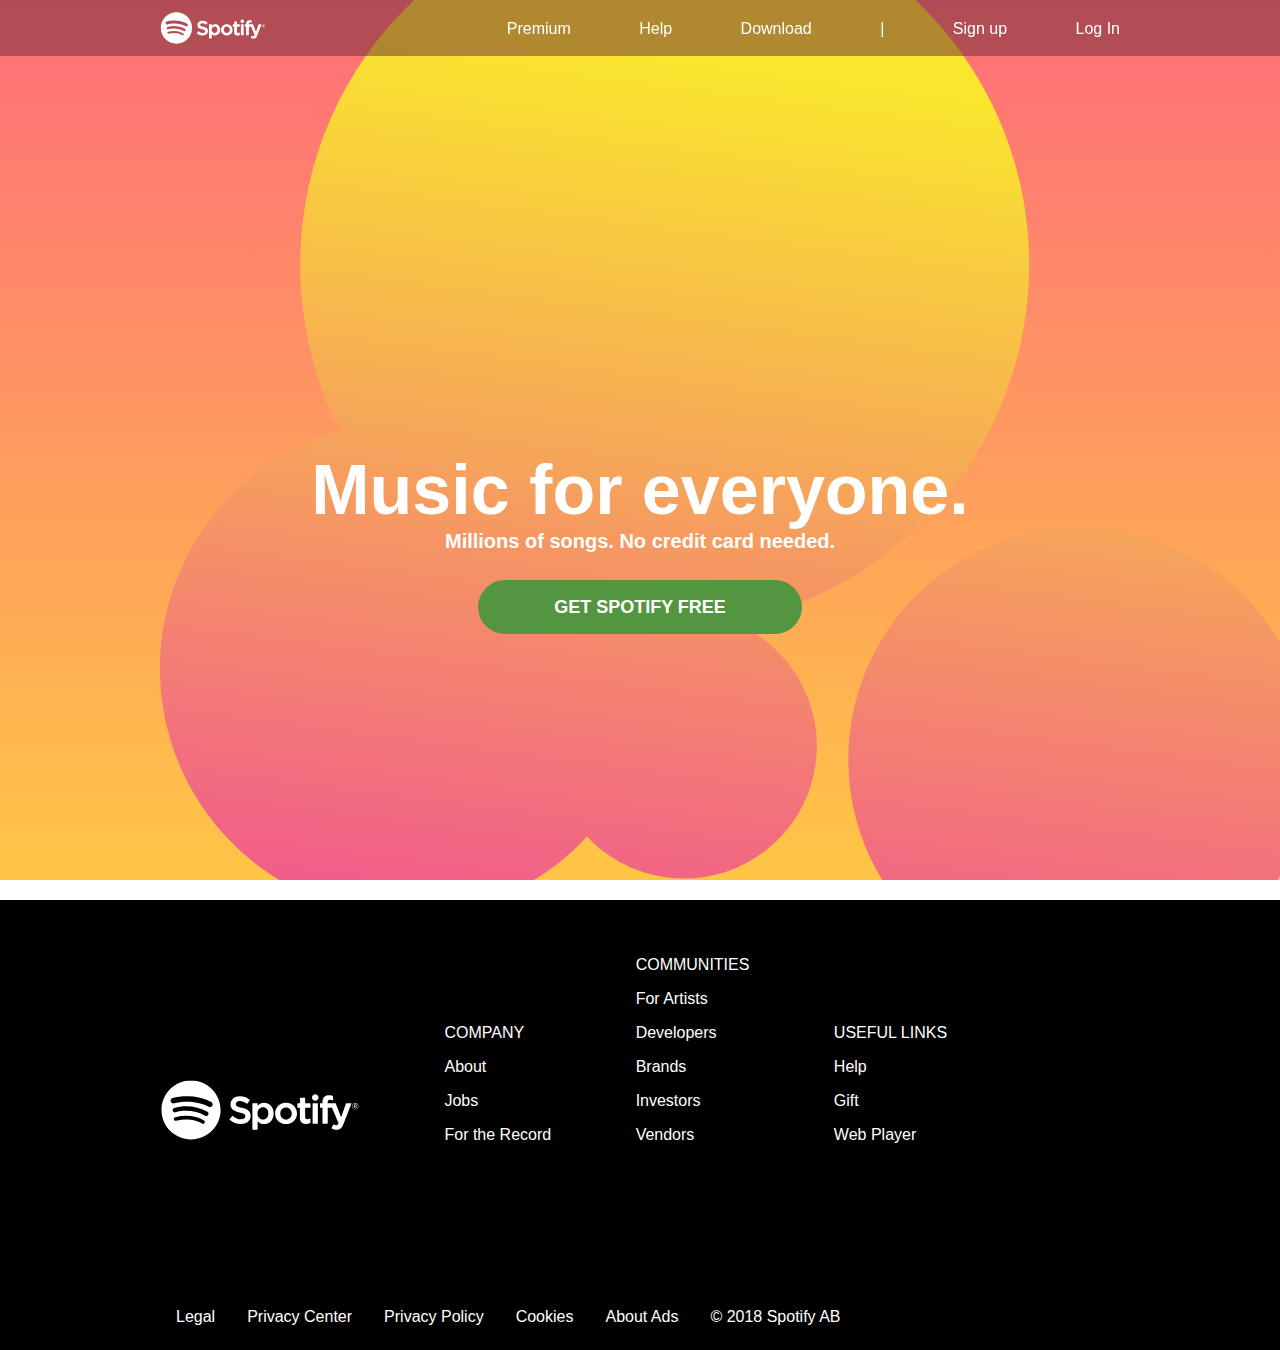
<file: index.html>
<!DOCTYPE html>
<html>
<head>
  <title>Spotify</title>
  <link rel="stylesheet" href="style.css">
  <meta charset="utf-8">
</head>

<body>

  <div class="nav">
    <img src="logo.svg" class="logo" alt="logo">
    <ul>
      <li><a href="#">Premium</a></li>
      <li><a href="#">Help</a></li>
      <li><a href="#">Download</a></li>
      <li>|</li>
      <li><a href="#">Sign up</a></li>
      <li><a href="#">Log In</a></li>
    </ul>
  </div>

  <div class="wrapper">
    <div class="bg"></div>
    <div class="main">
      <h1>Music for everyone.</h1>
      <h4>Millions of songs. No credit card needed.</h4>
      <button>GET SPOTIFY FREE</button>
    </div>

    <div class="footer">
      <div class="info">
        <div class="s-info">
            <ul>
              <li class="col-1"><img src="logo.svg"></li>
              <li class="col-1">
                <ul>
                  <li>COMPANY</li>
                  <li><a href="#">About</a></li>
                  <li><a href="#">Jobs</a></li>
                  <li><a href="#">For the Record</a></li>
                </ul>
              </li>
              <li class="col-1">
                <ul>
                  <li>communities</li>
                  <li><a href="#">For Artists</a></li>
                  <li><a href="#">Developers</a></li>
                  <li><a href="#">Brands</a></li>
                  <li><a href="#">Investors</a></li>
                  <li><a href="#">Vendors</a></li>
                </ul>
              </li>
              <li class="col-1">
                <ul>
                  <li>useful links</li>
                  <li><a href="#">Help</a></li>
                  <li><a href="#">Gift</a></li>
                  <li><a href="#">Web Player</a></li>
                </ul>
              </li>
            </ul>
        </div>
        
        <div class="social">

        </div>
      </div>
      <div class="credit">
        <ul>
          <li>Legal</li>
          <li>Privacy Center</li>
          <li>Privacy Policy</li>
          <li>Cookies</li>
          <li>About Ads</li>
          <li>&#x000A9; 2018 Spotify AB</li>
        </ul>
      </div>
    </div>
  </div>

</body>
</html>
</file>
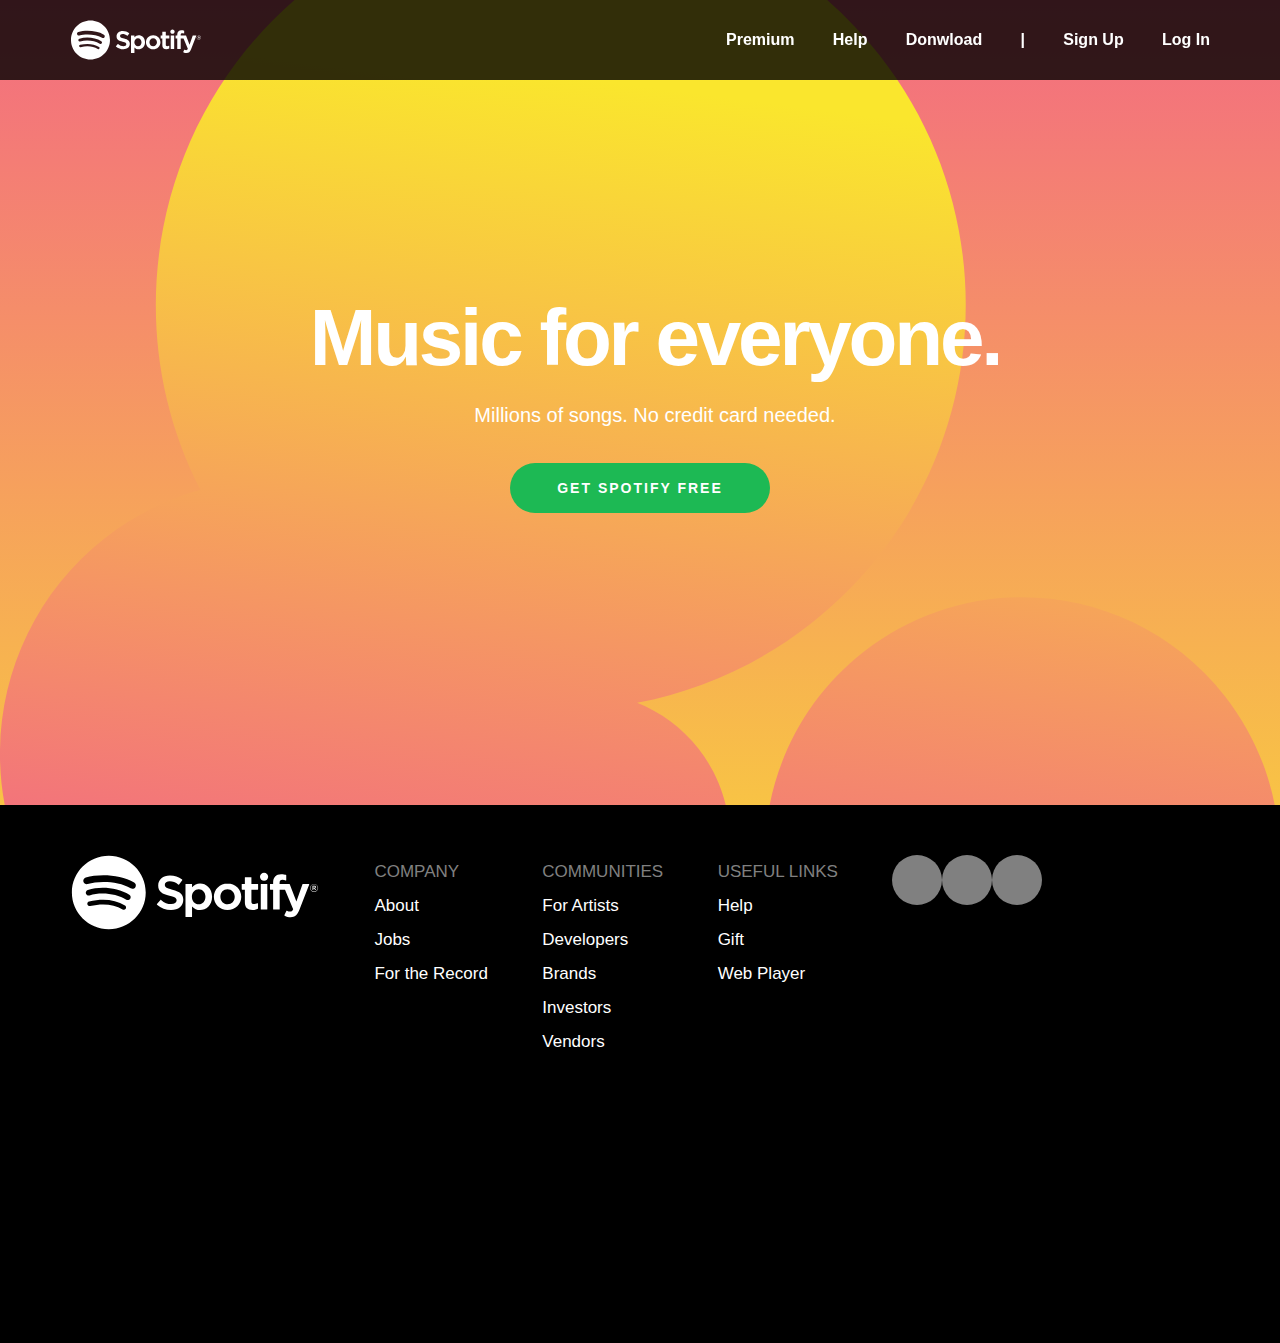
<file: lab/index.html>
<!DOCTYPE html>
<html>
<head>
  <title>Music for everyone - Spotify</title>
  <link rel="stylesheet" href="style.css">
  <link rel="stylesheet" href="https://use.fontawesome.com/releases/v5.3.1/css/all.css" integrity="sha384-mzrmE5qonljUremFsqc01SB46JvROS7bZs3IO2EmfFsd15uHvIt+Y8vEf7N7fWAU" crossorigin="anonymous">
  <meta charset="utf-8">
</head>

<body>

  <nav>
    <div class="container">
        <img class="logo" src="logo.svg" alt="logo">
        <ul>
          <li><a href="">Premium</a></li>
          <li><a href="">Help</a></li>
          <li><a href="">Donwload</a></li>
          <li><a>|</a></li>
          <li><a href="">Sign Up</a></li>
          <li><a href="">Log In</a></li>

        </ul>
    </div>
  </nav>

  <header>
    <div class="hero-img">
      <div class="container">
        <h1 id="title">Music for everyone.</h1>
        <h4 id="decrp">Millions of songs. No credit card needed.</h4>
        <button class="btn">get spotify free</button>
      </div>
    </div>
  </header>

  <footer>
    <div class="container">
      <div class="row-1">
        <ul>
          <li class="col-1"><img id="footer-logo" src="logo.svg"></li>
          <li class="col-1">
            <ul>
              <li>company</li>
              <li><a>About</a></li>
              <li><a>Jobs</a></li>
              <li><a>For the Record</a></li>
            </ul>
          </li>
          <li class="col-1">
            <ul>
              <li>communities</li>
              <li><a>For Artists</a></li>
              <li><a>Developers</a></li>
              <li><a>Brands</a></li>
              <li><a>Investors</a></li>
              <li><a>Vendors</a></li>
            </ul>
          </li>
          <li class="col-1">
            <ul>
              <li>useful links</li>
              <li><a>Help</a></li>
              <li><a>Gift</a></li>
              <li><a>Web Player</a></li>
            </ul>
          </li>
          <li class="col-1 last">
            <ul>
              <li><div class="social"><span style="color: white"><i class="fab fa-instagram fa-2x"></i></span></div></li>
              <li><div class="social"><span style="color: white"><i class="fab fa-twitter fa-2x"></i></span></div></li>
              <li><div class="social"><span style="color: white"><i class="fab fa-facebook-f fa-2x"></i></span></div></li>
            </ul>
          </li>
        </ul>
      </div>
    </div>
  </footer>

</body>
</html>
</file>
<file: style.css>
/*------general---------*/
* {
  margin: 0;
  padding: 0;
}

body {
  width: 100%;
  height: 1000px;
  display: block;
  font-family: sans-serif;
  font: Helvetica;
}


/*--------navbar-------*/
.nav {
  width: 100%;
  height: 2em;
  background: rgba(102, 41, 50, 0.5);
  padding: 0.75em 0em 0.75em 0em;
  position: fixed;
  top: 0;
  left: 0;
  z-index: 1;
}

.nav .logo {
  height: 100%;
  margin-left: 10em;
}

.nav ul {
  text-align: center;
  margin-right: 10em;
  margin-top: inherit;
  display: block;
  float: right;
}

.nav ul li {
  color: white;
  list-style-type: none;
  display: inline-block;
  margin: 0.5em 2em 0 2em;
}

.nav ul li:last-child {
  margin-right: 0;
}

.nav ul li a {
  text-decoration: none;
  color: white;
}

.nav ul li:last-child a.nav ul li:nth-child(6) a {
  color: rgba(255,255,255,0.5);
}

.nav ul li a:hover {
  color: rgba(0, 255, 0, 1);
}

/*------wrapper----------*/
.wrapper {
  width: 100%;
  position: static;
  background-image: linear-gradient(#FF6D79, #FFC646);
  background-repeat: no-repeat;
}

.bg {
  width: 72em;
  height: 55em;
  margin: 0 10em;
  background: url(hero-burst.svg) no-repeat;
  background-size: cover;
  background-position: top -100px center;
}

.wrapper .main {
  width: 100%;
  text-align: center;
  align-content: center;
  color: white;
  position: absolute;
  top: 50%;
}

.main h1 {
  font-size: 70px;
}

.main h4 {
  font-size: 20px;
}

.main button {
  margin: 1.5em auto 2em auto;
  width: 18em;
  height: 3em;
  padding: 0.08em 2em;
  background: rgb(83, 150, 63);
  color: rgba(255,255,255,1);
  border-radius: 9em;
  border: none;
  display: block;
  font-weight: 800;
  font-size: 18px;
  cursor: pointer;
}

.main button:hover {
  background: rgb(0, 100, 0)
}


/*------footer----------*/
.footer {
  width: 100%;
  height: 50%;
  background: black;
  color: white;
  transform: translateY(100%);
  position: absolute;
  bottom: 0;
}

.info {
  padding: 2.5em 10em;
}

.s-info ul {
  list-style-type: none;
}

.col-1 {
  display: inline-block;
  margin-right: 5em;
  text-align: left;
}

.col-1:first-child img {
  width: 200px;

}

.col-1 ul li:first-child {
  text-transform: uppercase;
}

.col-1 ul li {
  margin: 1em 0;
  align-items: baseline;
  vertical-align: top;
}

.col-1 ul li a {
  text-decoration: none;
  color: inherit;
}

.credit {
  position: absolute;
  bottom: 0.5em;
  margin: 0 10em;
}

.credit ul {
  text-align: center;
}

.credit ul li {
  display: inline-block;
  margin: 1em;
  float: left;
}

.credit ul li:nth-child(6) {
  float: right;
  margin-right: -1;
}

/*--------responsive----------*/
</file>
<file: lab/style.css>
/*------general---------*/
* {
  margin: 0;
  padding: 0;
  box-sizing: border-box;
}

body {
  font-family: Circular, Helvetica, Arial, sans-serif;
  font-size: 16px;
  line-height: 1.5;
}


/*--------navbar-------*/
nav {
  width: 100%;
  height: 80px;
  background-color: rgba(0,0,0,0.8);
  position: fixed;
}

.logo {
  width: 132px;
  height: 40px;
  margin: 20px 0;
}

nav ul {
  width: 484px;
  list-style-type: none;
  display: flex;
  justify-content: space-between;
  align-items: center;
  margin-left: auto;
}

nav a {
  color: white;
  text-decoration: none;
}

nav a:hover {
  color: #1db954;
}

nav li {
  font-weight: 600;
}
/*------wrapper----------*/
header {
  height: 805px;
  background: linear-gradient(#f037a5 -60%, #fae62d 140%);
}

header .container {
  flex-direction: column;
  justify-content: center;
}

.hero-img {
  height: inherit;
  margin: 0 auto;
  background: url(hero-burst.svg) no-repeat;
  background-position: top -100px center;
  background-size: cover;
}

#title {
  width: inherit;
  color: white;
  text-align: center;
  font-size: 80px;
  font-weight: 700;
  letter-spacing: -.04em;
  line-height: 1.15;
  margin-bottom: 20px;
}

#decrp {
  width: inherit;
  color: white;
  text-align: center;
  font-size: 20px;
  font-weight: 500;
  line-height: 1.15;
  margin-bottom: 20px;
}

.btn {
  width: 260px;
  margin: 16px auto 0;
  color: white;
  background: #1db954;
  padding: 18px 42px 18px;
  border: 0;
  border-radius: 500px;
  text-transform: uppercase;
  font-weight: bold;
  font-size: 14px;
  line-height: 1;
  letter-spacing: 2px;
  transition-delay: .3s;
}

.btn:hover {
  cursor: pointer;
  background-color: #1de760;
}

/*------footer----------*/
footer {
  height: 538px;
  background-color: black;
}

.row-1 {
  display: flex;
  flex-direction: row;
  margin-top: 50px;
}

#footer-logo {
  width: 250px;
}

.col-1 {
  display: inline-block;
  flex-direction: column;
  margin-right: 50px;
  vertical-align: top;
}

.col-1 a {
  color: white;
  text-decoration: none;
  cursor: pointer;
}

.col-1 ul {
  list-style-type: none;
  margin: none;
  padding: none;
}

.col-1 li {
  display: flex;
  flex-direction: column;
  justify-content: flex-start;
  font-size: 17px;
  line-height: 2;
}

.col-1 li:first-child {
  color: grey;
  text-transform: uppercase;
}

.row-1 li:last-child{
  margin: 0;
}

.last ul {
  display: flex;
  justify-content: space-around;
  align-items: center;
}

.last .social {
  background-color: grey;
  display: block;
  cursor: pointer;
  border-radius: 50%;
  width: 50px;
  height: 50px;
  margin: 0;
}


.last li {
  display: inline-block;
}

/*--------responsive----------*/
.container {
  height: inherit;
  width: 1170px;
  margin: 0 auto;
  padding: 0 15px;
  display: flex;
}
</file>
